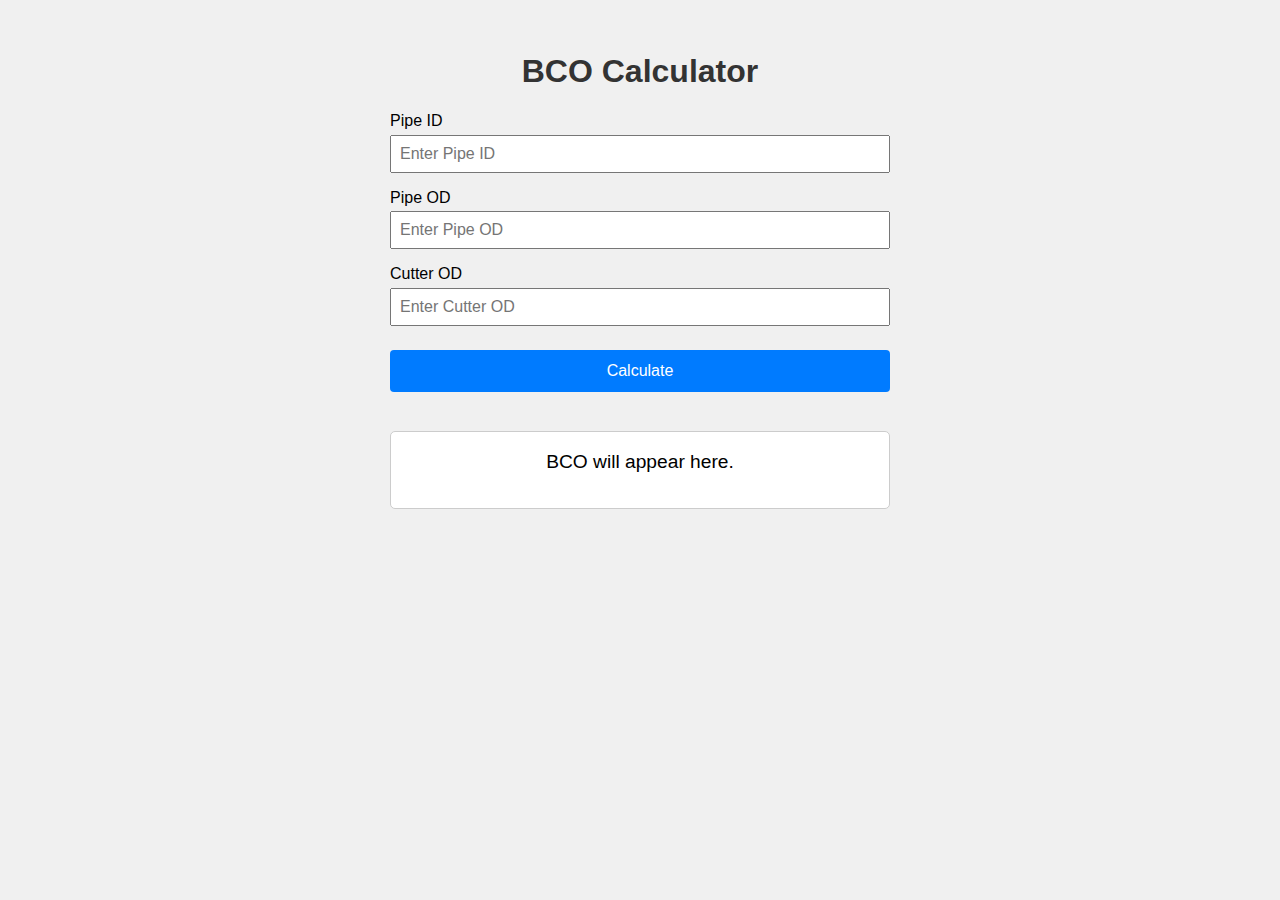
<file: Index.html>
<!DOCTYPE html>
<html lang="en">
<head>
  <meta charset="UTF-8" />
  <title>BCO Calculator</title>
  <meta name="viewport" content="width=device-width, initial-scale=1" />
  <style>
    body {
      font-family: Arial, sans-serif;
      padding: 2em;
      max-width: 500px;
      margin: auto;
      background: #f0f0f0;
    }
    h1 {
      text-align: center;
      color: #333;
    }
    label {
      display: block;
      margin-top: 1em;
    }
    input {
      width: 100%;
      padding: 0.5em;
      font-size: 1em;
      margin-top: 0.3em;
      box-sizing: border-box;
    }
    button {
      margin-top: 1.5em;
      padding: 0.75em;
      width: 100%;
      background-color: #007BFF;
      color: white;
      font-size: 1em;
      border: none;
      border-radius: 4px;
      cursor: pointer;
    }
    #result {
      margin-top: 2em;
      padding: 1em;
      font-size: 1.2em;
      text-align: center;
      background-color: #fff;
      border: 1px solid #ccc;
      border-radius: 5px;
      min-height: 2em;
    }
  </style>
</head>
<body>
  <h1>BCO Calculator</h1>

  <label for="pipeID">Pipe ID</label>
  <input type="text" id="pipeID" placeholder="Enter Pipe ID">

  <label for="pipeOD">Pipe OD</label>
  <input type="text" id="pipeOD" placeholder="Enter Pipe OD">

  <label for="cutterOD">Cutter OD</label>
  <input type="text" id="cutterOD" placeholder="Enter Cutter OD">

  <button onclick="calculateBCO()">Calculate</button>

  <div id="result">BCO will appear here.</div>

  <script>
    function calculateBCO() {
      const id = parseFloat(document.getElementById('pipeID').value.trim());
      const od = parseFloat(document.getElementById('pipeOD').value.trim());
      const cutter = parseFloat(document.getElementById('cutterOD').value.trim());
      const resultDiv = document.getElementById('result');

      if (isNaN(id) || isNaN(od) || isNaN(cutter)) {
        resultDiv.textContent = "⚠️ Please enter valid numbers for all fields.";
        resultDiv.style.color = "#e74c3c";
        return;
      }

      const inner = Math.pow(id / 2, 2) - Math.pow(cutter / 2, 2);
      if (inner < 0) {
        resultDiv.textContent = "❌ Invalid input: result would be imaginary.";
        resultDiv.style.color = "#e74c3c";
        return;
      }

      const bco = (od / 2) - Math.sqrt(inner);
      resultDiv.textContent = `✅ BCO = ${bco.toFixed(4)}`;
      resultDiv.style.color = "#2ecc71";
    }
  </script>
</body>
</html>
</file>
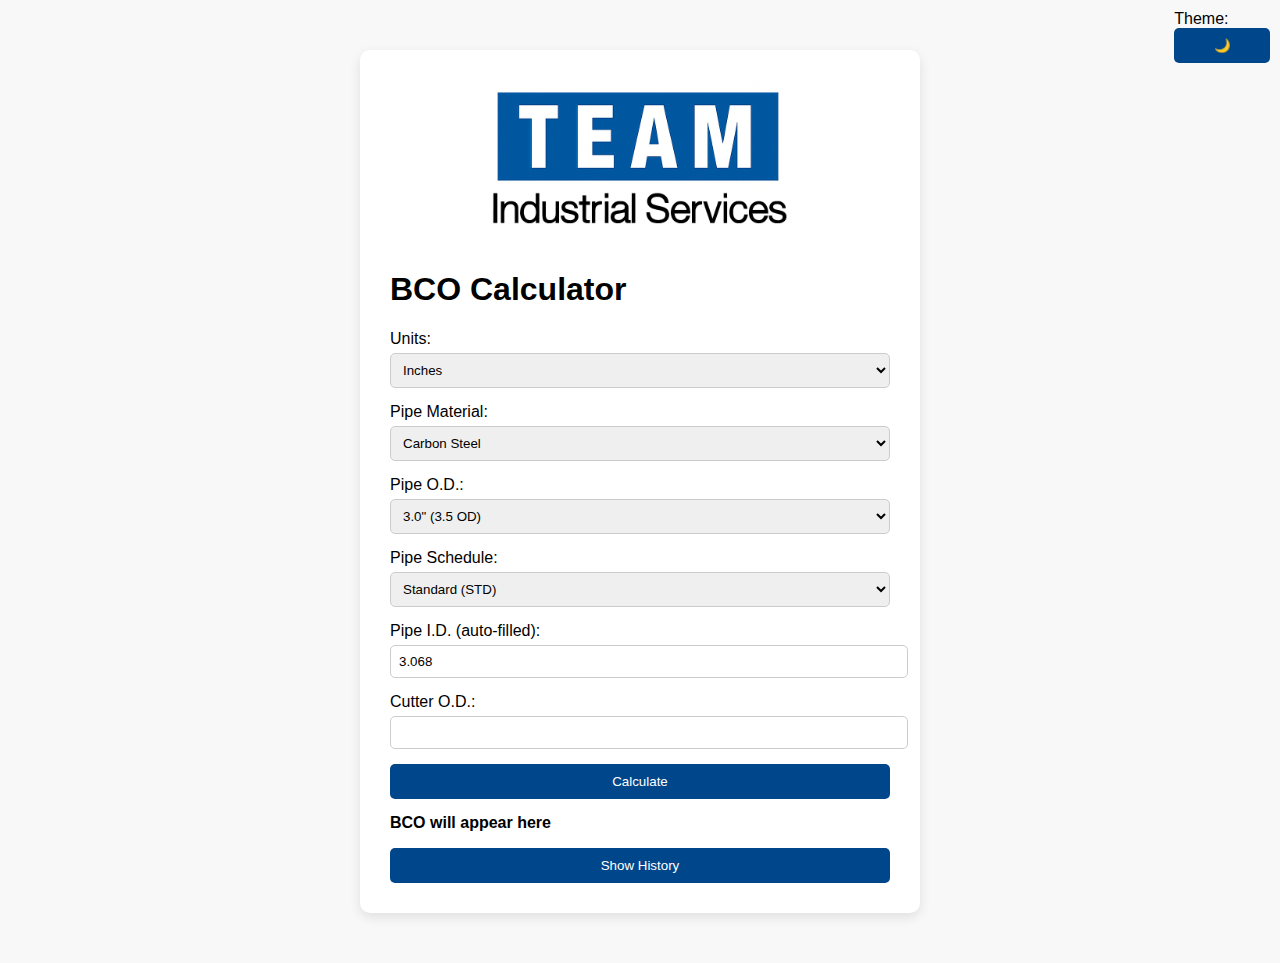
<file: index.html>
<!DOCTYPE html>
<html lang="en">
<head>
  <meta charset="UTF-8" />
  <meta name="viewport" content="width=device-width, initial-scale=1.0"/>
  <title>BCO Calculator</title>
  <link rel="stylesheet" href="styles.css" />
  <link rel="manifest" href="manifest.json" />
  <meta name="theme-color" content="#00468b" />
</head>
<body class="">
  <div class="theme-toggle">
    <label for="themeToggle">Theme:</label>
    <button id="themeToggle">🌙</button>
  </div>
  <div class="container">
    <img src="team-logo.png" alt="TEAM Industrial Services" class="logo" />
    <h1 class="title">BCO Calculator</h1>

    <div class="form-group">
      <label for="units">Units:</label>
      <select id="units">
        <option value="inches" selected>Inches</option>
        <option value="cm">Centimeters</option>
      </select>
    </div>

    <div class="form-group">
      <label for="pipeMaterial">Pipe Material:</label>
      <select id="pipeMaterial">
        <option value="CarbonSteel" selected>Carbon Steel</option>
        <option value="DuctileIron">Ductile Iron</option>
      </select>
    </div>

    <div class="form-group">
      <label for="pipeOD">Pipe O.D.:</label>
      <select id="pipeOD"></select>
    </div>

    <div class="form-group">
      <label for="schedule">Pipe Schedule:</label>
      <select id="schedule">
        <option value="STD">Standard (STD)</option>
        <option value="40">Schedule 40</option>
        <option value="XS">Extra Strong (XS)</option>
        <option value="80">Schedule 80</option>
      </select>
    </div>

    <div class="form-group">
      <label for="pipeID">Pipe I.D. (auto-filled):</label>
      <input type="number" id="pipeID" step="any" readonly />
    </div>

    <div class="form-group">
      <label for="cutterOD">Cutter O.D.:</label>
      <input type="number" id="cutterOD" step="any" />
    </div>

    <div class="form-group">
      <button onclick="calculateBCO()">Calculate</button>
    </div>
    <p id="result">BCO will appear here</p>

    <div class="history-toggle">
      <button onclick="toggleHistory()">Show History</button>
    </div>

    <div class="history" id="historyBox" style="display: none;">
      <h2>History</h2>
      <ul id="historyList"></ul>
      <button onclick="clearHistory()">Clear History</button>
    </div>
  </div>

  
<script src="script.js"></script>

<script>
if ("serviceWorker" in navigator) {
  window.addEventListener("load", () => {
    navigator.serviceWorker.register("service-worker.js");
  });
}
</script>
</body>
</html>
</file>
<file: styles.css>
body {
  font-family: Arial, sans-serif;
  background-color: #f8f8f8;
  color: #000;
  margin: 0;
  padding: 0;
}
body.dark-mode {
  background-color: #1e1e1e;
  color: #f8f8f8;
}
.container {
  max-width: 500px;
  margin: 50px auto;
  background: #fff;
  padding: 30px;
  border-radius: 10px;
  box-shadow: 0 4px 12px rgba(0,0,0,0.1);
}
body.dark-mode .container {
  background: #2c2c2c;
}
.logo {
  display: block;
  margin: 0 auto 20px;
  max-width: 100%;
  height: auto;
}
.theme-toggle {
  position: absolute;
  top: 10px;
  right: 10px;
}
select, input[type='number'] {
  width: 100%;
  padding: 8px;
  margin-top: 5px;
  margin-bottom: 15px;
  border-radius: 5px;
  border: 1px solid #ccc;
}
button {
  width: 100%;
  padding: 10px;
  background: #00468b;
  color: #fff;
  border: none;
  border-radius: 5px;
  cursor: pointer;
}
button:hover {
  background: #003366;
}
#result {
  margin-top: 15px;
  font-weight: bold;
}
/* DARK MODE STYLES - ENFORCED */
body.dark {
  background-color: #121212 !important;
  color: #f0f0f0 !important;
}

body.dark .container {
  background-color: #1e1e1e !important;
  border-color: #555 !important;
}

body.dark .form-group label,
body.dark h1,
body.dark h2,
body.dark p {
  color: #f0f0f0 !important;
}

body.dark input,
body.dark select,
body.dark button {
  background-color: #333 !important;
  color: #fff !important;
  border-color: #555 !important;
}


.history {
  max-height: 200px;
  overflow-y: auto;
  margin-top: 10px;
  border: 1px solid #ccc;
  padding: 10px;
  border-radius: 8px;
  background-color: #f0f0f0;
}

body.dark .history {
  background-color: #2c2c2c;
  border-color: #555;
}

/* Scrollbar styling */
.history::-webkit-scrollbar {
  width: 8px;
}

.history::-webkit-scrollbar-thumb {
  background-color: #888;
  border-radius: 4px;
}

.history::-webkit-scrollbar-thumb:hover {
  background-color: #555;
}

/* Divider between history items */
.history li {
  border-bottom: 1px solid #ccc;
  padding: 6px 0;
}

body.dark .history li {
  border-bottom: 1px solid #555;
}
</file>
